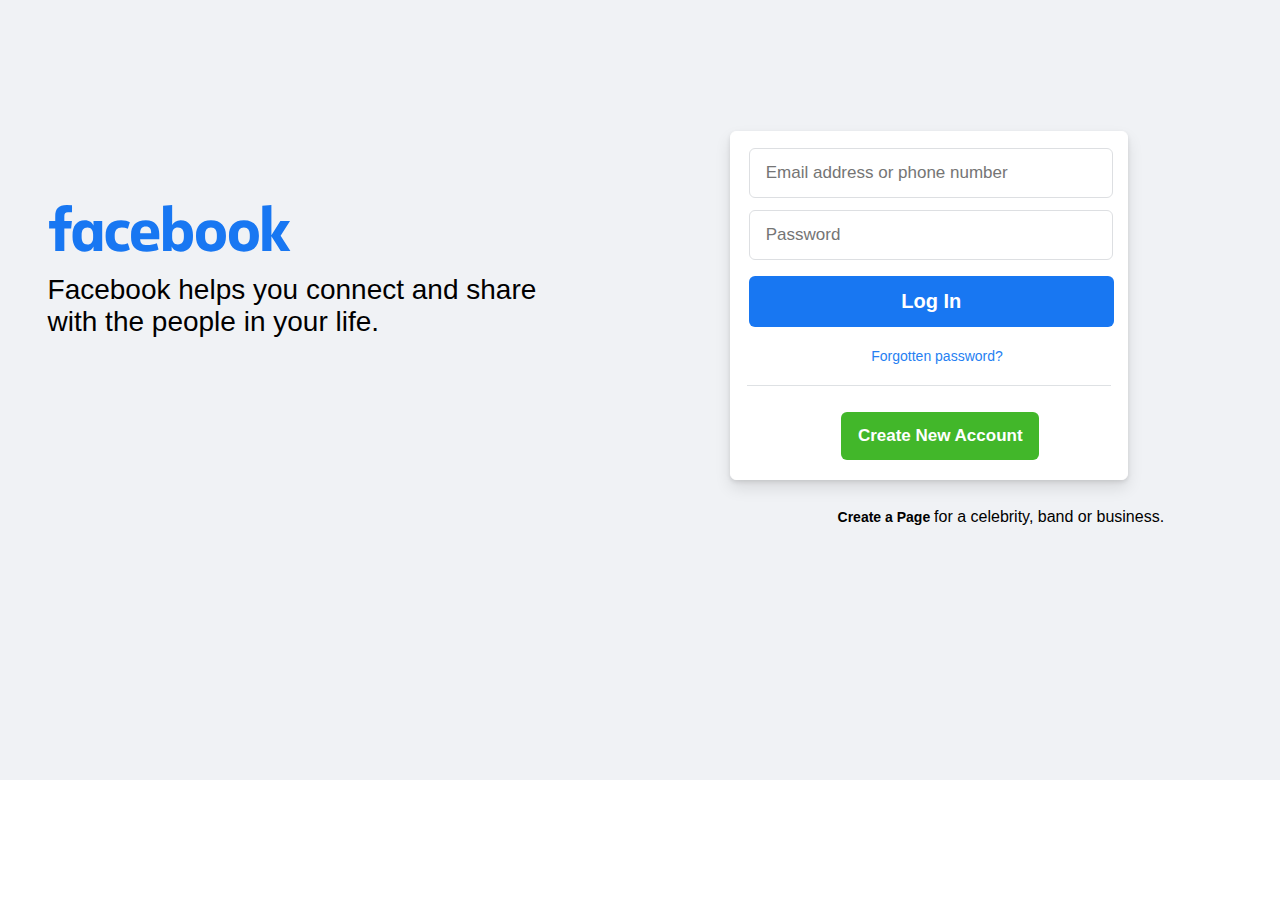
<file: index.html>
<!DOCTYPE html>
<html lang="en">
<head>
    <meta charset="UTF-8">
    <meta http-equiv="X-UA-Compatible" content="IE=edge">
    <meta name="viewport" content="width=device-width, initial-scale=1.0">
    <link rel="shortcut icon" href="/asset/fb.ico">
    <title>Facebook - log in or sign up</title>
    <link href="https://fonts.googleapis.com/css2?family=Atkinson+Hyperlegible&display=swap" rel="stylesheet">
    <link rel="stylesheet" href="facebook-login-page.css">
    <link rel="stylesheet" href="facebook-login-page-responsive.css">
</head>
<body>
    <div class="upper">
        <div class="left">
            <div class="fb-icon">
                <img src="asset/fb-icon.svg" alt="facebook icon">
            </div> <!--end of fb-icon-->
            <div class="heading"><h2>Facebook helps you connect and share with the people in your life.</h2>
            </div> <!--end of heading-->                    
        </div> <!--end of left-->
        <div class="right">
            <div class="login-palette">
                <form action="#" method="POST">
                    <div class="email">
                        <input type="email" placeholder="Email address or phone number">
                    </div>
                    <div class="password">
                        <input type="password" placeholder="Password">
                    </div>
                    <div class="login-button">
                        <input type="submit" value="Log In">
                    </div>
                    <div class="forgotten-password">
                        <a href="#" >Forgotten password?</a>
                    </div>
                </form>
                <div class="hr-line"></div>
                <div class="create-new-account"><button type="button" onclick="javascript:void(0)">
                    Create New Account
                </button></div>
                
            </div><!--end of login-palette-->
            <div class="create-page">
                <a href="#">
                    Create a Page
                </a>
                for a celebrity, band or business.
            </div>
        </div> <!--end of right-->
    </div> <!--end of upper-->
</body>
</html>
</file>
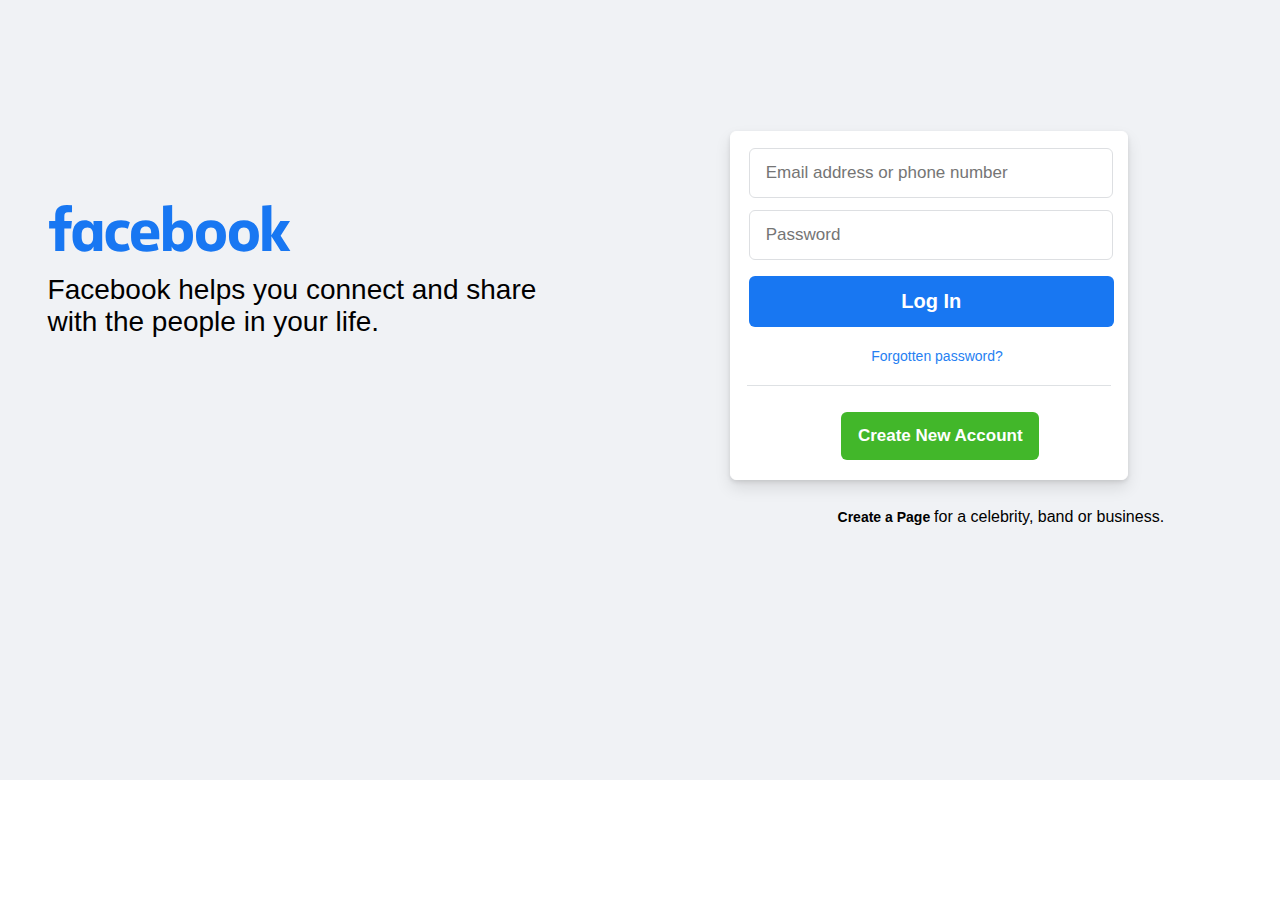
<file: facebook-login-page.html>
<!DOCTYPE html>
<html lang="en">
<head>
    <meta charset="UTF-8">
    <meta http-equiv="X-UA-Compatible" content="IE=edge">
    <meta name="viewport" content="width=device-width, initial-scale=1.0">
    <link rel="shortcut icon" href="/asset/fb.ico">
    <title>Facebook - log in or sign up</title>
    <link href="https://fonts.googleapis.com/css2?family=Atkinson+Hyperlegible&display=swap" rel="stylesheet">
    <link rel="stylesheet" href="facebook-login-page.css">
</head>
<body>
    <div class="upper">
        <div class="left">
            <div class="fb-icon">
                <img src="asset/fb-icon.svg" alt="facebook icon">
            </div> <!--end of fb-icon-->
            <div class="heading"><h2>Facebook helps you connect and share with the people in your life.</h2>
            </div> <!--end of heading-->                    
        </div> <!--end of left-->
        <div class="right">
            <div class="login-palette">
                <form action="#" method="POST">
                    <div class="email">
                        <input type="email" placeholder="Email address or phone number">
                    </div>
                    <div class="password">
                        <input type="password" placeholder="Password">
                    </div>
                    <div class="login-button">
                        <input type="submit" value="Log In">
                    </div>
                    <div class="forgotten-password">
                        <a href="#" >Forgotten password?</a>
                    </div>
                </form>
                <div class="hr-line"></div>
                <div class="create-new-account"><button type="button" onclick="javascript:void(0)">
                    Create New Account
                </button></div>
                
            </div><!--end of login-palette-->
            <div class="create-page">
                <a href="#">
                    Create a Page
                </a>
                for a celebrity, band or business.
            </div>
        </div> <!--end of right-->
    </div> <!--end of upper-->
</body>
</html>
</file>
<file: facebook-login-page.css>
*{
    font-family:Arial, Helvetica, sans-serif;
    
}
body{
    margin:0;
    padding:0;
}
.upper{
    display: grid;
    grid-template-columns: 49% 49%;
    justify-content:space-evenly ;
    background-color: #F0F2F5;
    min-width:auto;
    height: 780px;   
}
.left{
    padding-top: 175px;
    padding-left: 10px;
}
.left .fb-icon{
    width:301px;
}
.left h2{
    font-size: 28px;
    font-weight: normal;
    line-height: 32px;
    width:500px;
    margin:0;
    padding-left: 33px;
    position: relative;
    top:-11px;
    left:-4px;
}
.right{
    padding-top: 131px;
    padding-left: 86px;
}
.login-palette{
    width:396px;
    height: 347px;
    border-style: solid;
    border-width: 1px;
    border-color:white;
    border-radius: 6px;
    background-color: white;
    box-shadow: 0 2px 4px rgba(0, 0, 0, .1), 0 8px 16px rgba(0, 0, 0, .1);
    
    
}
.email input{
    width:330px;
    border-style: solid;
    border-color:#dddfe2;
    border-width: 1px;
    border-radius: 6px;
    padding:14px 16px;
    margin-top: 16px;
    margin-bottom: 6px;
    margin-left: 17.5px;
    font-size: 17px;
    color:#90949c;
}
.email input:focus{
    color:black
}
.password input{
    width:330px;
    border-style: solid;
    border-color:#dddfe2;
    border-width: 1px;
    border-radius: 6px;
    padding:14px 16px;
    margin-top: 6px;
    margin-bottom: 6px;
    margin-left: 17.5px;
    font-size: 17px;
    color:#90949c;
}
.password input:focus{
    color:black;
}
.login-button input{
    font-size: 20px;
    font-weight:bold;
    width:365px;
    padding:14px 16px;
    margin-top: 10px;
    margin-bottom: 10px;
    margin-left: 17.5px;
    color: white;
    background-color: #1877f2;
    border: none;
    border-radius: 6px;
    cursor: pointer;
}
.forgotten-password{
    margin-top: 10px;
    margin-bottom: 10px;
}
.forgotten-password a{
    text-decoration: none;
    margin-left: 140px;
    color:#267ff2 ;
    font-size: 14px;
    font-weight: 500;
}
.forgotten-password a:hover{
    text-decoration:underline;
}
.hr-line{
    border-color:#dee1e4 ;
    border-style:solid;
    border-top-width: 1px;
    border-bottom-width:0 ;
    border-left-width: 0;
    border-right-width: 0;
    width:364px;
    margin-top: 20px;
    margin-bottom: 20px;
    margin-left: 16px;
    margin-right: 16px;
}
.create-new-account button{
    width:198px;
    height: 48px;
    color:white;
    font-size: 17px;
    font-weight: bold;
    margin-top: 6px;
    margin-left: 110px;
    padding:14px 16px;
    background-color: #42b72a;
    border-style: none;
    border-radius: 6px;
    cursor: pointer;
}
.create-page{
    margin-top: 28px;
    text-align: center;
}
.create-page a{
    text-decoration: none;
    color: black;
    font-size: 14px;
    font-weight: 600;
}
.create-page a:hover{
    text-decoration:underline;
}
</file>
<file: facebook-login-page-responsive.css>
@media screen and (max-width:980px) {
    .upper {
        
    }
}
</file>
